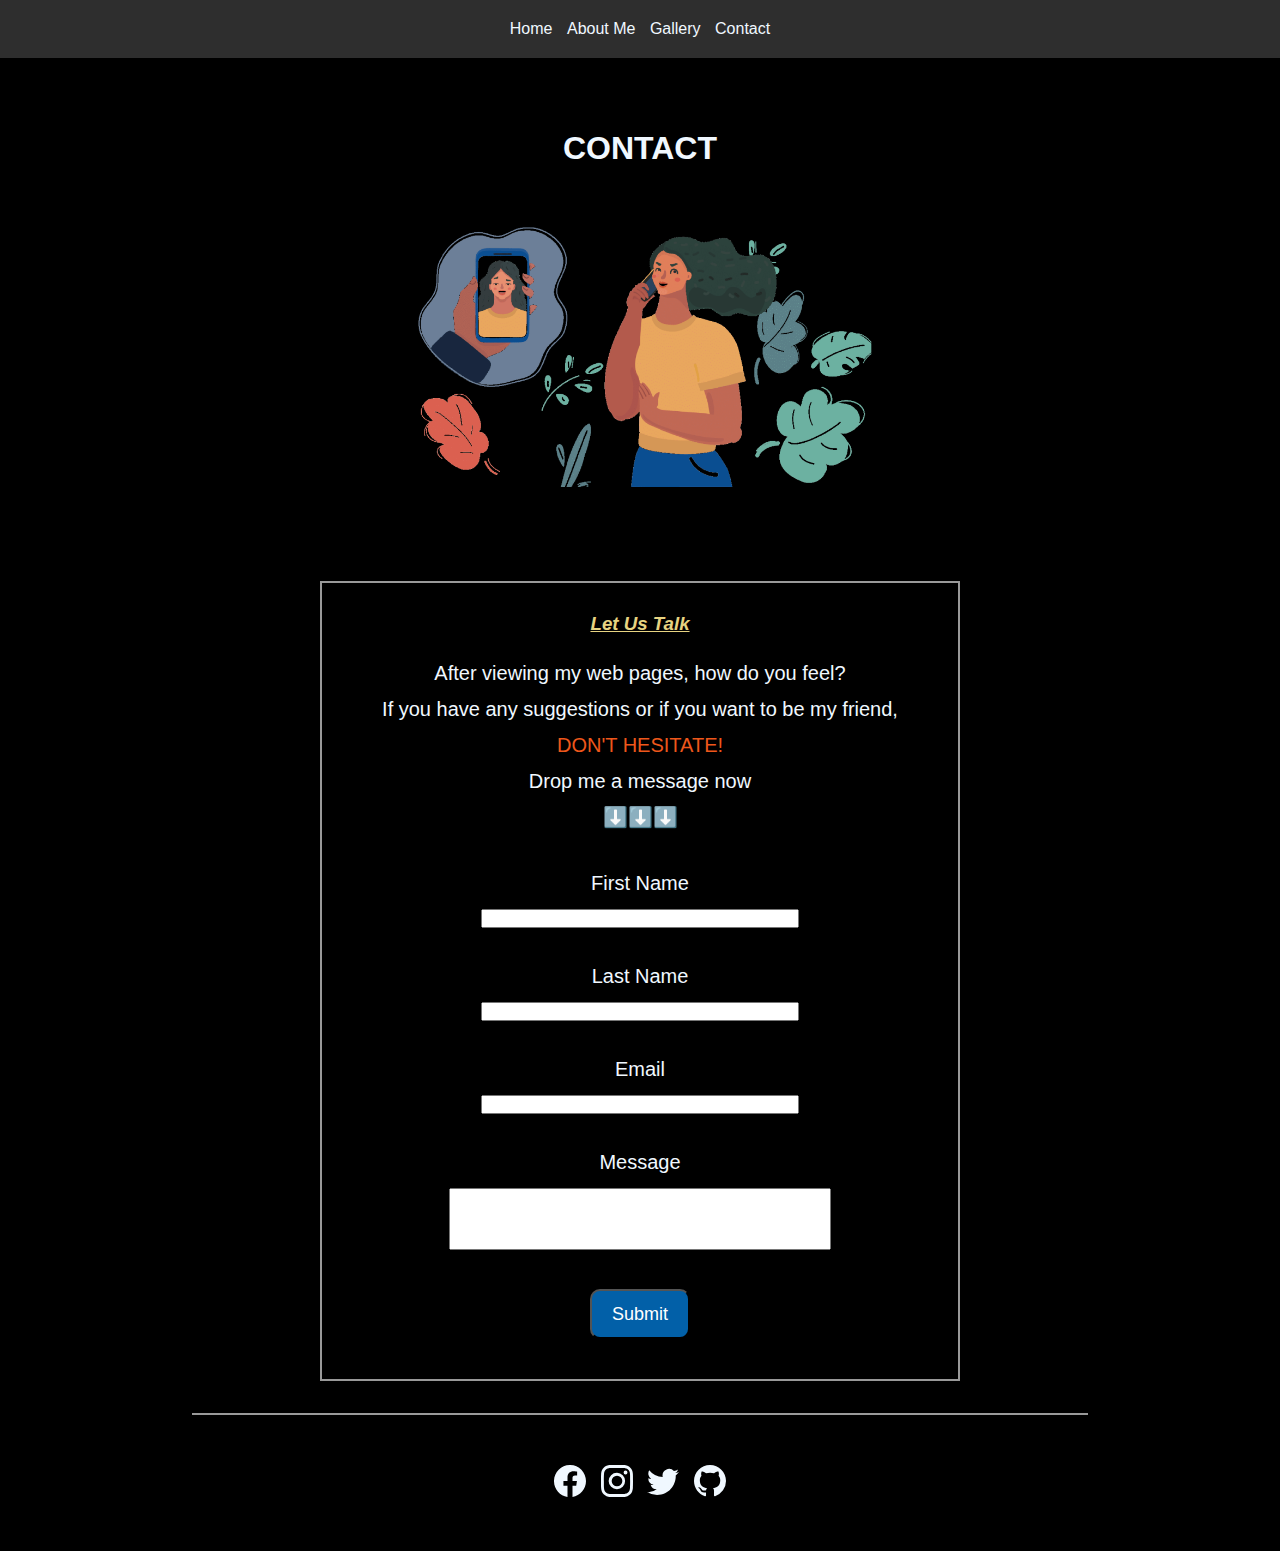
<file: pages/contact.html>
<!DOCTYPE html>
<html lang="en">

<head>
    <meta charset="UTF-8">
    <meta http-equiv="X-UA-Compatible" content="IE=edge">
    <meta name="viewport" content="width=device-width, initial-scale=1.0">
    <link rel="stylesheet" href="../css/style.css">
    <title>Sunny Li | Contact Me</title>
</head>

<body>
    <!-- Navbar -->
    <nav class="navbar">
        <div class="center">
            <a href="../index.html">Home</a>
            <a href="stories.html">About Me</a>
            <a href="gallery.html">Gallery</a>
            <a href="contact.html">Contact</a>
        </div>
    </nav>
    <!-- Navbar -->

    <!-- Main -->
    <div class="first center">
        <h1>CONTACT</h1>
        <img src="../images/contact.png" alt="" class="gallerypic">
        
    </div>

    

    <form class="center">
        <div class="center">
            <div class="container">
                <h3>Let Us Talk</h3>
            </div>
            <p>
                After viewing my web pages, how do you feel? <br>
                If you have any suggestions or if you want to be my friend, <br>
                <span> Don't hesitate! </span><br>
                Drop me a message now<br>
            </p>
            <p>⬇️⬇️⬇️</p>
        </div>
        <div class="question">
            <p>First Name</p>
            <input type="text" name="firstname">
        </div>

        <div class="question">
            <p>Last Name</p>
            <input type="text" name="lastname">
        </div>

        <div class="question">
            <p>Email</p>
            <input type="text" name="email">
        </div>

        <div class="question">
            <p>Message</p>
            <textarea name="message" rows="4"></textarea>
        </div>

        <input type="button" name="submit" value="Submit" class="submit">
    </form>

    

    <!-- Main -->

    <!-- Footer -->
    <div class="line"></div>
    <footer class="center">
        <div>
            <a href="https://www.facebook.com/yuqing.li.338" style="text-decoration: none">
                <svg xmlns="http://www.w3.org/2000/svg" width="32" height="32" fill="currentColor" viewBox="0 0 16 16">
                    <path
                        d="M16 8.049c0-4.446-3.582-8.05-8-8.05C3.58 0-.002 3.603-.002 8.05c0 4.017 2.926 7.347 6.75 7.951v-5.625h-2.03V8.05H6.75V6.275c0-2.017 1.195-3.131 3.022-3.131.876 0 1.791.157 1.791.157v1.98h-1.009c-.993 0-1.303.621-1.303 1.258v1.51h2.218l-.354 2.326H9.25V16c3.824-.604 6.75-3.934 6.75-7.951z" />
                </svg>
            </a>
            <a href="https://www.instagram.com/sunnydreamer2020/" style="text-decoration: none">
                <svg xmlns="http://www.w3.org/2000/svg" width="32" height="32" fill="currentColor" viewBox="0 0 16 16">
                    <path
                        d="M8 0C5.829 0 5.556.01 4.703.048 3.85.088 3.269.222 2.76.42a3.917 3.917 0 0 0-1.417.923A3.927 3.927 0 0 0 .42 2.76C.222 3.268.087 3.85.048 4.7.01 5.555 0 5.827 0 8.001c0 2.172.01 2.444.048 3.297.04.852.174 1.433.372 1.942.205.526.478.972.923 1.417.444.445.89.719 1.416.923.51.198 1.09.333 1.942.372C5.555 15.99 5.827 16 8 16s2.444-.01 3.298-.048c.851-.04 1.434-.174 1.943-.372a3.916 3.916 0 0 0 1.416-.923c.445-.445.718-.891.923-1.417.197-.509.332-1.09.372-1.942C15.99 10.445 16 10.173 16 8s-.01-2.445-.048-3.299c-.04-.851-.175-1.433-.372-1.941a3.926 3.926 0 0 0-.923-1.417A3.911 3.911 0 0 0 13.24.42c-.51-.198-1.092-.333-1.943-.372C10.443.01 10.172 0 7.998 0h.003zm-.717 1.442h.718c2.136 0 2.389.007 3.232.046.78.035 1.204.166 1.486.275.373.145.64.319.92.599.28.28.453.546.598.92.11.281.24.705.275 1.485.039.843.047 1.096.047 3.231s-.008 2.389-.047 3.232c-.035.78-.166 1.203-.275 1.485a2.47 2.47 0 0 1-.599.919c-.28.28-.546.453-.92.598-.28.11-.704.24-1.485.276-.843.038-1.096.047-3.232.047s-2.39-.009-3.233-.047c-.78-.036-1.203-.166-1.485-.276a2.478 2.478 0 0 1-.92-.598 2.48 2.48 0 0 1-.6-.92c-.109-.281-.24-.705-.275-1.485-.038-.843-.046-1.096-.046-3.233 0-2.136.008-2.388.046-3.231.036-.78.166-1.204.276-1.486.145-.373.319-.64.599-.92.28-.28.546-.453.92-.598.282-.11.705-.24 1.485-.276.738-.034 1.024-.044 2.515-.045v.002zm4.988 1.328a.96.96 0 1 0 0 1.92.96.96 0 0 0 0-1.92zm-4.27 1.122a4.109 4.109 0 1 0 0 8.217 4.109 4.109 0 0 0 0-8.217zm0 1.441a2.667 2.667 0 1 1 0 5.334 2.667 2.667 0 0 1 0-5.334z" />
                </svg>
            </a>
            <a href="https://twitter.com/sunnylee9516" style="text-decoration: none">
                <svg xmlns="http://www.w3.org/2000/svg" width="32" height="32" fill="currentColor" viewBox="0 0 16 16">
                    <path
                        d="M5.026 15c6.038 0 9.341-5.003 9.341-9.334 0-.14 0-.282-.006-.422A6.685 6.685 0 0 0 16 3.542a6.658 6.658 0 0 1-1.889.518 3.301 3.301 0 0 0 1.447-1.817 6.533 6.533 0 0 1-2.087.793A3.286 3.286 0 0 0 7.875 6.03a9.325 9.325 0 0 1-6.767-3.429 3.289 3.289 0 0 0 1.018 4.382A3.323 3.323 0 0 1 .64 6.575v.045a3.288 3.288 0 0 0 2.632 3.218 3.203 3.203 0 0 1-.865.115 3.23 3.23 0 0 1-.614-.057 3.283 3.283 0 0 0 3.067 2.277A6.588 6.588 0 0 1 .78 13.58a6.32 6.32 0 0 1-.78-.045A9.344 9.344 0 0 0 5.026 15z" />
                </svg>
            </a>
            <a href="https://github.com/sunnydreamer" style="text-decoration: none">
                <svg xmlns="http://www.w3.org/2000/svg" width="32" height="32" fill="currentColor" viewBox="0 0 16 16">
                    <path
                        d="M8 0C3.58 0 0 3.58 0 8c0 3.54 2.29 6.53 5.47 7.59.4.07.55-.17.55-.38 0-.19-.01-.82-.01-1.49-2.01.37-2.53-.49-2.69-.94-.09-.23-.48-.94-.82-1.13-.28-.15-.68-.52-.01-.53.63-.01 1.08.58 1.23.82.72 1.21 1.87.87 2.33.66.07-.52.28-.87.51-1.07-1.78-.2-3.64-.89-3.64-3.95 0-.87.31-1.59.82-2.15-.08-.2-.36-1.02.08-2.12 0 0 .67-.21 2.2.82.64-.18 1.32-.27 2-.27.68 0 1.36.09 2 .27 1.53-1.04 2.2-.82 2.2-.82.44 1.1.16 1.92.08 2.12.51.56.82 1.27.82 2.15 0 3.07-1.87 3.75-3.65 3.95.29.25.54.73.54 1.48 0 1.07-.01 1.93-.01 2.2 0 .21.15.46.55.38A8.012 8.012 0 0 0 16 8c0-4.42-3.58-8-8-8z" />
                </svg>
            </a>
        </div>
    </footer>
    <!-- Footer -->
</body>

</html>
</file>
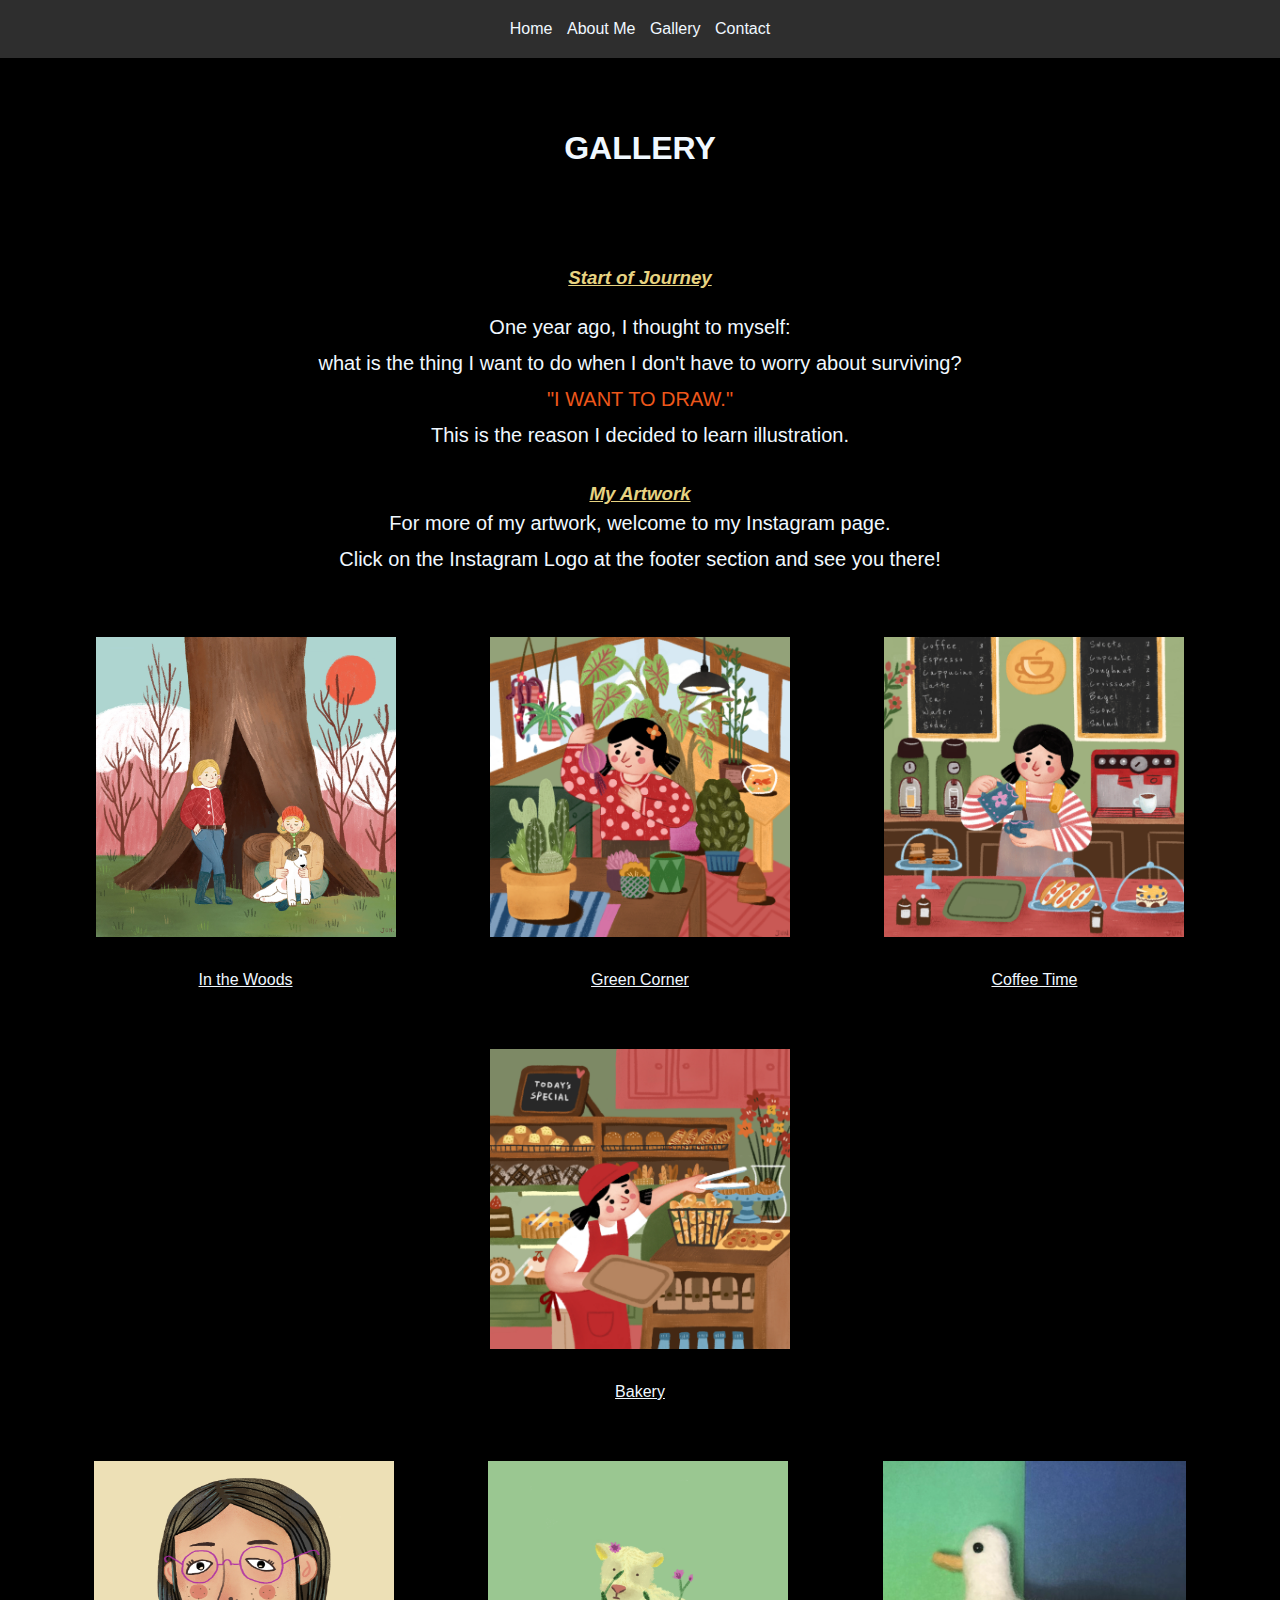
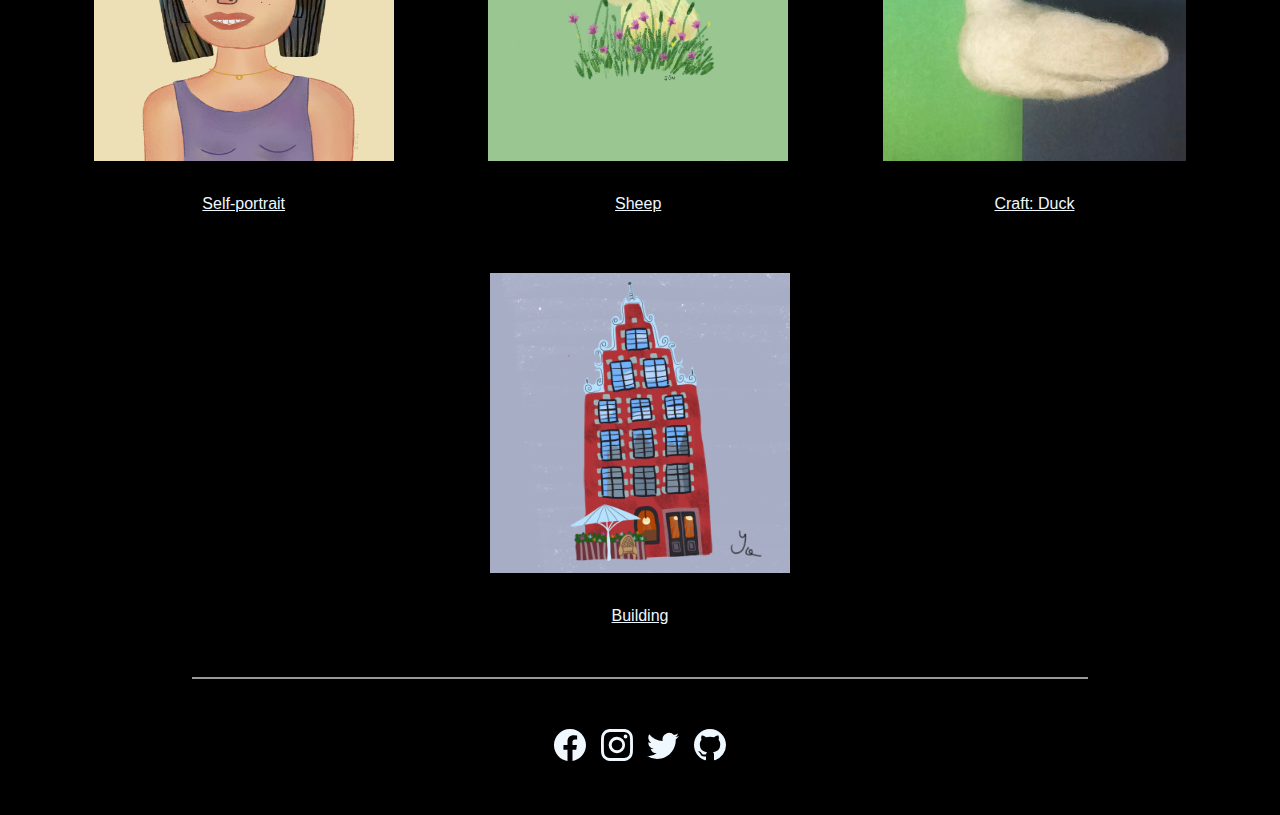
<file: pages/gallery.html>
<!DOCTYPE html>
<html lang="en">

<head>
    <meta charset="UTF-8">
    <meta http-equiv="X-UA-Compatible" content="IE=edge">
    <meta name="viewport" content="width=device-width, initial-scale=1.0">
    <link rel="stylesheet" href="../css/style.css">
    <title>Sunny Li | Gallery</title>
</head>

<body>
    <!-- Navbar -->
    <nav class="navbar">
        <div class="center">
            <a href="../index.html">Home</a>
            <a href="stories.html">About Me</a>
            <a href="gallery.html">Gallery</a>
            <a href="contact.html">Contact</a>
        </div>
    </nav>
    <!-- Navbar -->

    <!-- Main -->
    <div class="first center">
        <h1>GALLERY</h1>
    </div>
    <section>
        <div class="center">
            <div class="container">
                <h3>Start of Journey</h3>
            </div>
            
            <p>
                One year ago, I thought to myself: <br>
                what is the thing I want to do when I don't have to worry about surviving? <br>
                <span> "I want to draw." </span><br>
                This is the reason I decided to learn illustration.<br>
            </p>
        </div>
    </section>
    
    <section>
        <div class="container center">
            <h3>
                My Artwork
            </h3>
            <p>
                For more of my artwork, welcome to my Instagram page. <br>
                Click on the Instagram Logo at the footer section and see you there! <br>
            </p>
        </div>
        
        <!--row one-->
        <div class="row center">
            <div class="gallery">
                <a href="../images/g1.jpg">
                    <img src="../images/g1.jpg" alt="In the Woods" class="gallerypic">
                </a>
                <div class="desc"> <a href="https://www.instagram.com/p/CavMLyZpJ11/"> In the Woods</a> </div>
            </div>
            <div class="gallery">
                <a href="../images/g2.jpg">
                    <img src="../images/g2.jpg" alt="Green Corner" class="gallerypic">
                </a>
                <div class="desc"><a href="https://www.instagram.com/p/Cbab5mrr4BV/">Green Corner</a></div>
            </div>

            <div class="gallery">
                <a href="../images/g3.jpg">
                    <img src="../images/g3.jpg" alt="Coffee Time" class="gallerypic">
                </a>
                <div class="desc"><a href="https://www.instagram.com/p/CbOFq0lJVgn/">Coffee Time</a></div>
            </div>

            <div class="gallery">
                <a href="../images/g4.jpg">
                    <img src="../images/g4.jpg" alt="Bakery" class="gallerypic">
                </a>
                <div class="desc"><a href="https://www.instagram.com/p/CbIxVJOJFJu/">Bakery</a></div>
            </div>
        </div>

        <!--row two-->
        <div class="row center">

            <div class="gallery">
                <a href="../images/portrait.jpg">
                    <img src="../images/portrait.jpg" alt="Self-portrait" class="gallerypic">
                </a>
                <div class="desc">Self-portrait</div>
            </div>
            
            <div class="gallery">
                <a href="../images/g5.png">
                    <img src="../images/g5.png" alt="Sheep" class="gallerypic">
                </a>
                <div class="desc"><a href="https://www.instagram.com/p/CVPS4fjr13A/">Sheep</a></div>
            </div>

            <div class="gallery">
                <a href="../images/art1.jpg">
                    <img src="../images/art1.jpg" alt="Craft: Duck" class="gallerypic">
                </a>
                <div class="desc"><a href="https://www.instagram.com/p/CCCly9zji5W/">Craft: Duck</a></div>
            </div>

            <div class="gallery">
                <a href="../images/g6.jpg">
                    <img src="../images/g6.jpg" alt="Building" class="gallerypic">
                </a>
                <div class="desc">Building</div>
            </div>
        </div>

    </section>

    <!-- Main -->

    <!-- Footer -->
    <div class="line"></div>
    <footer class="center">
        <div>
            <a href="https://www.facebook.com/yuqing.li.338" style="text-decoration: none">
                <svg xmlns="http://www.w3.org/2000/svg" width="32" height="32" fill="currentColor" viewBox="0 0 16 16">
                    <path
                        d="M16 8.049c0-4.446-3.582-8.05-8-8.05C3.58 0-.002 3.603-.002 8.05c0 4.017 2.926 7.347 6.75 7.951v-5.625h-2.03V8.05H6.75V6.275c0-2.017 1.195-3.131 3.022-3.131.876 0 1.791.157 1.791.157v1.98h-1.009c-.993 0-1.303.621-1.303 1.258v1.51h2.218l-.354 2.326H9.25V16c3.824-.604 6.75-3.934 6.75-7.951z" />
                </svg>
            </a>
            <a href="https://www.instagram.com/sunnydreamer2020/" style="text-decoration: none">
                <svg xmlns="http://www.w3.org/2000/svg" width="32" height="32" fill="currentColor" viewBox="0 0 16 16">
                    <path
                        d="M8 0C5.829 0 5.556.01 4.703.048 3.85.088 3.269.222 2.76.42a3.917 3.917 0 0 0-1.417.923A3.927 3.927 0 0 0 .42 2.76C.222 3.268.087 3.85.048 4.7.01 5.555 0 5.827 0 8.001c0 2.172.01 2.444.048 3.297.04.852.174 1.433.372 1.942.205.526.478.972.923 1.417.444.445.89.719 1.416.923.51.198 1.09.333 1.942.372C5.555 15.99 5.827 16 8 16s2.444-.01 3.298-.048c.851-.04 1.434-.174 1.943-.372a3.916 3.916 0 0 0 1.416-.923c.445-.445.718-.891.923-1.417.197-.509.332-1.09.372-1.942C15.99 10.445 16 10.173 16 8s-.01-2.445-.048-3.299c-.04-.851-.175-1.433-.372-1.941a3.926 3.926 0 0 0-.923-1.417A3.911 3.911 0 0 0 13.24.42c-.51-.198-1.092-.333-1.943-.372C10.443.01 10.172 0 7.998 0h.003zm-.717 1.442h.718c2.136 0 2.389.007 3.232.046.78.035 1.204.166 1.486.275.373.145.64.319.92.599.28.28.453.546.598.92.11.281.24.705.275 1.485.039.843.047 1.096.047 3.231s-.008 2.389-.047 3.232c-.035.78-.166 1.203-.275 1.485a2.47 2.47 0 0 1-.599.919c-.28.28-.546.453-.92.598-.28.11-.704.24-1.485.276-.843.038-1.096.047-3.232.047s-2.39-.009-3.233-.047c-.78-.036-1.203-.166-1.485-.276a2.478 2.478 0 0 1-.92-.598 2.48 2.48 0 0 1-.6-.92c-.109-.281-.24-.705-.275-1.485-.038-.843-.046-1.096-.046-3.233 0-2.136.008-2.388.046-3.231.036-.78.166-1.204.276-1.486.145-.373.319-.64.599-.92.28-.28.546-.453.92-.598.282-.11.705-.24 1.485-.276.738-.034 1.024-.044 2.515-.045v.002zm4.988 1.328a.96.96 0 1 0 0 1.92.96.96 0 0 0 0-1.92zm-4.27 1.122a4.109 4.109 0 1 0 0 8.217 4.109 4.109 0 0 0 0-8.217zm0 1.441a2.667 2.667 0 1 1 0 5.334 2.667 2.667 0 0 1 0-5.334z" />
                </svg>
            </a>
            <a href="https://twitter.com/sunnylee9516" style="text-decoration: none">
                <svg xmlns="http://www.w3.org/2000/svg" width="32" height="32" fill="currentColor" viewBox="0 0 16 16">
                    <path
                        d="M5.026 15c6.038 0 9.341-5.003 9.341-9.334 0-.14 0-.282-.006-.422A6.685 6.685 0 0 0 16 3.542a6.658 6.658 0 0 1-1.889.518 3.301 3.301 0 0 0 1.447-1.817 6.533 6.533 0 0 1-2.087.793A3.286 3.286 0 0 0 7.875 6.03a9.325 9.325 0 0 1-6.767-3.429 3.289 3.289 0 0 0 1.018 4.382A3.323 3.323 0 0 1 .64 6.575v.045a3.288 3.288 0 0 0 2.632 3.218 3.203 3.203 0 0 1-.865.115 3.23 3.23 0 0 1-.614-.057 3.283 3.283 0 0 0 3.067 2.277A6.588 6.588 0 0 1 .78 13.58a6.32 6.32 0 0 1-.78-.045A9.344 9.344 0 0 0 5.026 15z" />
                </svg>
            </a>
            <a href="https://github.com/sunnydreamer" style="text-decoration: none">
                <svg xmlns="http://www.w3.org/2000/svg" width="32" height="32" fill="currentColor" viewBox="0 0 16 16">
                    <path
                        d="M8 0C3.58 0 0 3.58 0 8c0 3.54 2.29 6.53 5.47 7.59.4.07.55-.17.55-.38 0-.19-.01-.82-.01-1.49-2.01.37-2.53-.49-2.69-.94-.09-.23-.48-.94-.82-1.13-.28-.15-.68-.52-.01-.53.63-.01 1.08.58 1.23.82.72 1.21 1.87.87 2.33.66.07-.52.28-.87.51-1.07-1.78-.2-3.64-.89-3.64-3.95 0-.87.31-1.59.82-2.15-.08-.2-.36-1.02.08-2.12 0 0 .67-.21 2.2.82.64-.18 1.32-.27 2-.27.68 0 1.36.09 2 .27 1.53-1.04 2.2-.82 2.2-.82.44 1.1.16 1.92.08 2.12.51.56.82 1.27.82 2.15 0 3.07-1.87 3.75-3.65 3.95.29.25.54.73.54 1.48 0 1.07-.01 1.93-.01 2.2 0 .21.15.46.55.38A8.012 8.012 0 0 0 16 8c0-4.42-3.58-8-8-8z" />
                </svg>
            </a>
        </div>
    </footer>
    <!-- Footer -->
</body>

</html>
</file>
<file: css/style.css>
* {
    margin: 0;
    padding: 0;
    box-sizing: border-box;
}

body {
    font-family: 'Franklin Gothic Medium', 'Arial Narrow', Arial, sans-serif;
    color: aliceblue;
    background-color: #000000;
}

a {
    margin: 5px;
    text-decoration: none;
    color: aliceblue;
}

a:hover {
    color: #ffcc00;
}

footer {
    padding: 50px;
}

form {
    width: 50%;
    padding-bottom: 40px;
    margin: auto;
    border: 2px #999999 solid;
}

h3 {
    margin-top: 10px;
    font-style: italic;
    color: #e7d381;
    text-decoration: underline;
}

li {
    font-size: large;
}

input {
    margin-top: 8px;
    width: 50%;
}

p {
    font-size: 20px;
    line-height: 1.8;
}

table {
    margin-left: auto;
    margin-right: auto;
    width: 50%;
    border: #999999 1px solid;
    text-align: center;
}

textarea {
    margin-top: 8px;
    width: 60%;
    resize: none;
}

th {
    font-size: large;
    color: #000000;
    background-color: #999999;
}

tr {
    height: 30px;
}

.absolute {
    position: absolute;
    bottom: 45%;
    right: 110px;
    padding: 25px;
    color: #ffffff;
    font-size: 15px;
    background: #0260a8;
    border-radius: 5px;
}

.backgroundpic {
    width: 100%;
    height: auto;
}

.center {
    text-align: center;
}

.container {
    margin: 0 100px;
    padding: 20px;
}

.desc {
    padding-top: 10px;
    text-decoration: underline;
}

.first {
    padding-top: 130px;
    padding-bottom: 70px;
}

.flexbox-container {
    display:flex;
    justify-content: center;
    padding:30px;
}

.flexbox-item {
    min-width:300px;
    height:300px;
}

.gallery {
    display: inline-block;
    padding: 20px;
}

.gallerypic {
    height: 300px;
    margin: 20px;
}

.line {
    height: 2px;
    width: 70%;
    margin-top: 2rem;
    margin-left: auto;
    margin-right: auto;
    background-color: #999999;
}

.navbar {
    position: fixed;
    overflow: hidden;
    width: 100%;
    padding: 20px 0px;
    background-color: rgb(46, 46, 46);
}

.portrait {
    width: 20%;
}

.question {
    padding-top: 30px;
}

.relative {
    position: relative;
    height: 450px;
    margin: 30px 0;
    color: #000000;
    font-size: 30px;
    text-align: center;
    background: #eedc94;
}

span {
    text-transform: uppercase;
    color: rgb(238, 87, 27);
}

.submit {
    height: 50px;
    width: 100px;
    margin-top: 35px;
    color: white;
    font-size: large;
    background: #0260a8;
    border-color: black;
    border-radius: 10px;
}

.submit:hover {
    margin-top: 35px;
    height: 50px;
    width: 100px;
    color: #ffcc00;
    background: #016ABC;
    border-radius: 10px;
}

#yellow {
    margin: 0;
    color: #000000;
    background-color: #eedc94;
}
</file>
